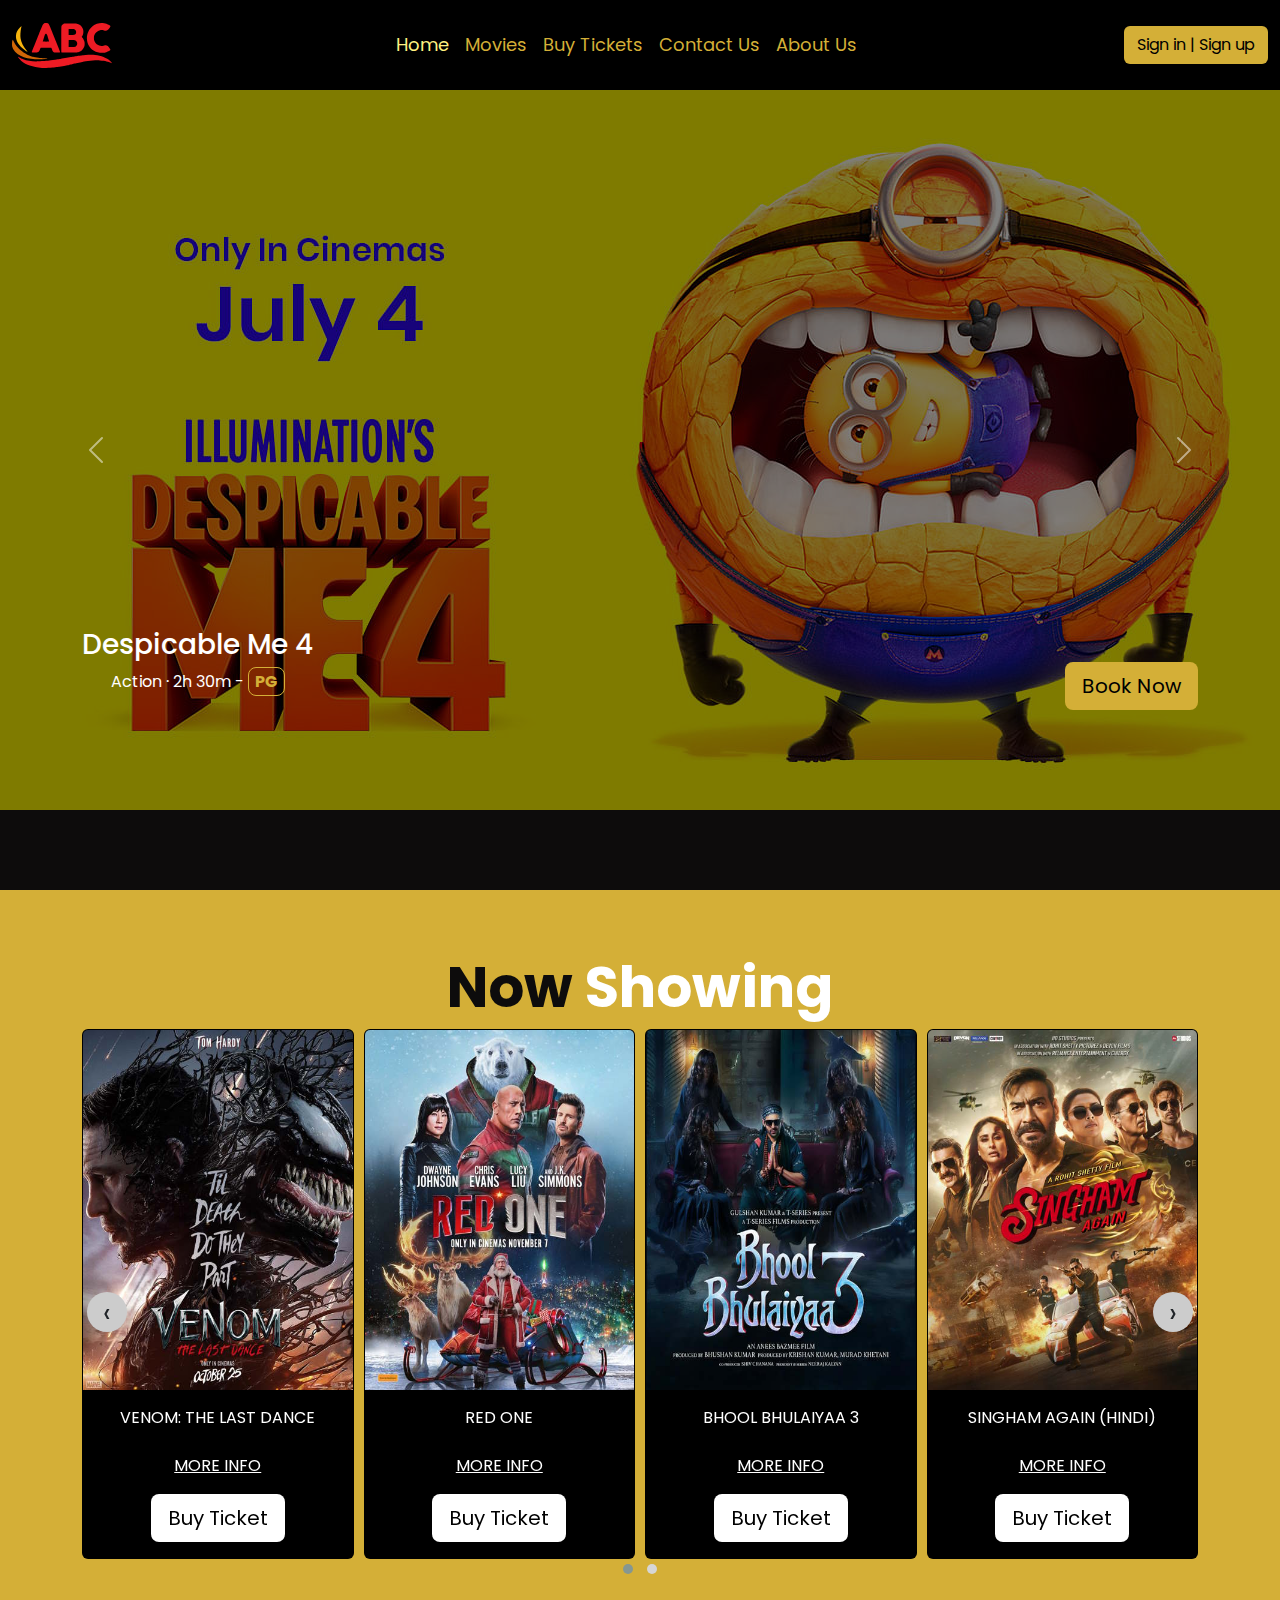
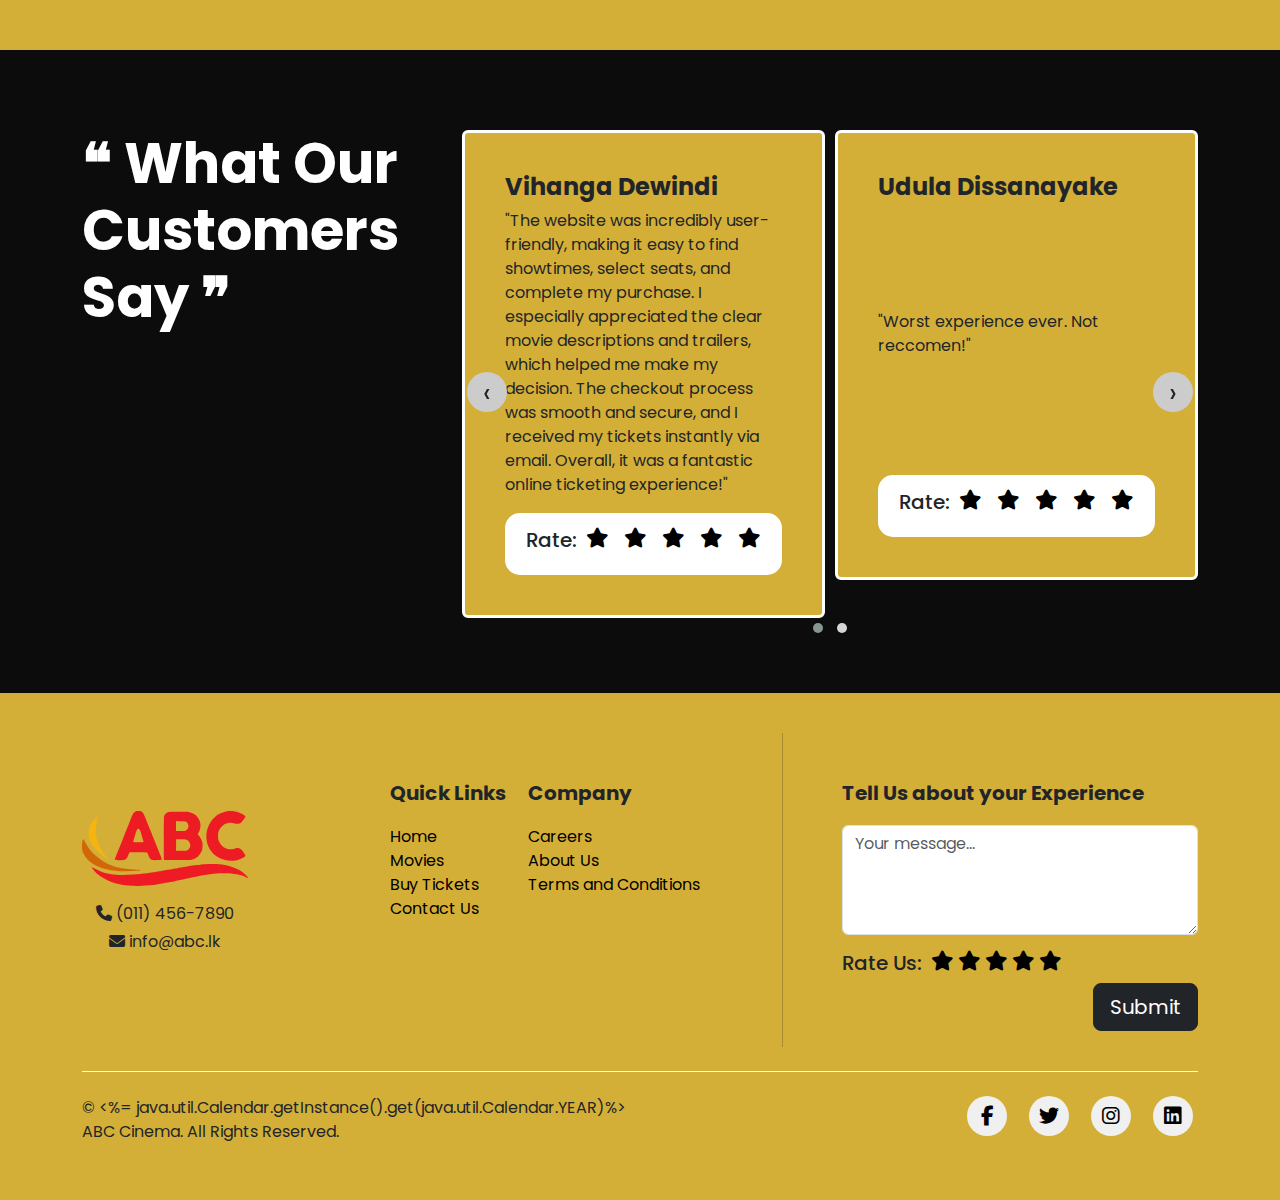
<file: index.html>
<!doctype html>
<html lang="en">

<head>
    <meta charset="utf-8">
    <meta name="viewport" content="width=device-width, initial-scale=1">
    <title>Wellcome to ABC Cinema</title>
    <link link-style href="https://cdn.jsdelivr.net/npm/bootstrap@5.3.3/dist/css/bootstrap.min.css" rel="stylesheet">
    <link link-style rel="stylesheet"
        href="https://cdnjs.cloudflare.com/ajax/libs/OwlCarousel2/2.3.4/assets/owl.carousel.min.css" />
    <link link-style rel="stylesheet"
        href="https://cdnjs.cloudflare.com/ajax/libs/OwlCarousel2/2.3.4/assets/owl.theme.default.min.css" />
    <link rel="stylesheet" href="https://cdnjs.cloudflare.com/ajax/libs/font-awesome/6.6.0/css/all.min.css" />
    <link rel="stylesheet" href="https://cdn.jsdelivr.net/npm/swiper@11/swiper-bundle.min.css" />
    <link rel="stylesheet" href="css/style.css">
</head>

<body>

    <!-- Navbar -->
    <nav class="navbar sticky-top navbar-expand-lg">
        <div class="container-fluid">
            <a class="navbar-brand" href="index.jsp">
                <img src="images/ABC President 2016.svg" alt="" width="100px" class="d-inline-block align-text-top">
            </a>
            <button class="navbar-toggler" type="button" data-bs-toggle="collapse"
                data-bs-target="#navbarSupportedContent" aria-controls="navbarSupportedContent" aria-expanded="false"
                aria-label="Toggle navigation">
                <span class="navbar-toggler-icon"></span>
            </button>
            <div class="collapse navbar-collapse" id="navbarSupportedContent">
                <ul class="navbar-nav mx-auto mb-2 mb-lg-0">
                    <li class="nav-item">
                        <a class="nav-link active" aria-current="page" href="index.html">Home</a>
                    </li>
                    <li class="nav-item">
                        <a class="nav-link " href="#">Movies</a>
                    </li>
                    <li class="nav-item">
                        <a class="nav-link" href="#">Buy Tickets</a>
                    </li>
                    <li class="nav-item">
                        <a class="nav-link" href="#">Contact Us</a>
                    </li>
                    <li class="nav-item">
                        <a class="nav-link" href="#">About Us</a>
                    </li>
                </ul>
                <a href="login.html" class="btn btn-login">Sign in | Sign up</a>
                <style>
                    .btn-login {
                        background-color: #D4AF37;
                        color: #000000;
                    }

                    .btn-login:hover {
                        background-color: #FFF282;
                        color: #000000;
                    }
                </style>
            </div>
        </div>
    </nav>
    <!-- Navbar -->

    <!-- Carousel -->
    <div id="carouselExampleFade" class="carousel slide carousel-fade" data-bs-ride="carousel">
        <div class="carousel-inner">
            <div class="carousel-item active">
                <div class="overlay"></div>
                <img src="images/despicable-me-4_1440.jpg" height="720px" class="d-block w-100" alt="...">
                <div
                    class="container carousel-caption d-flex flex-column flex-md-row justify-content-between align-items-center align-items-md-end">
                    <div class="text-left mb-3 mb-md-0">
                        <h3>Despicable Me 4</h3>
                        <p>Action <span> &#183; </span> 2h 30m - <span
                                style=" color: #D4AF37; font-weight: bold; border: solid 1px; border-radius: 8px; padding: 2px 6px;">PG</span>
                        </p>
                    </div>
                    <div class="text-right">
                        <button class="btn btn-lg btn-log">Book Now</button>
                    </div>
                </div>
            </div>
            <div class="carousel-item">
                <div class="overlay"></div>
                <img src="images/kanguva_1440.jpg" height="720px" class="d-block w-100" alt="...">
                <div
                    class="container carousel-caption d-flex flex-column flex-md-row justify-content-between align-items-center align-items-md-end">
                    <div class="text-left mb-3 mb-md-0">
                        <h3>Kanguva (Tamil)</h3>
                        <p>Action <span> &#183; </span> 2h 30m - <span
                                style=" color: #D4AF37; font-weight: bold; border: solid 1px; border-radius: 8px; padding: 2px 6px;">15+</span>
                        </p>
                    </div>
                    <div class="text-right">
                        <button class="btn btn-lg btn-log">Book Now</button>
                    </div>
                </div>
            </div>
            <div class="carousel-item">
                <div class="overlay"></div>
                <img src="images/ven_1440x720_v1-min.jpg" class="d-block w-100" alt="...">
                <div
                    class="container carousel-caption d-flex flex-column flex-md-row justify-content-between align-items-center align-items-md-end">
                    <div class="text-left mb-3 mb-md-0">
                        <h3>Venom: The Last Dance</h3>
                        <p>Action <span> &#183; </span> 1h 50m - <span
                                style=" color: #D4AF37; font-weight: bold; border: solid 1px; border-radius: 8px; padding: 2px 6px;">PG15</span>
                        </p>
                    </div>
                    <div class="text-right">
                        <button class="btn btn-lg btn-log">Book Now</button>
                    </div>
                </div>
            </div>
        </div>
        <button class="carousel-control-prev" type="button" data-bs-target="#carouselExampleFade" data-bs-slide="prev">
            <span class="carousel-control-prev-icon" aria-hidden="true"></span>
            <span class="visually-hidden">Previous</span>
        </button>
        <button class="carousel-control-next" type="button" data-bs-target="#carouselExampleFade" data-bs-slide="next">
            <span class="carousel-control-next-icon" aria-hidden="true"></span>
            <span class="visually-hidden">Next</span>
        </button>
    </div>
    <!-- Carousel -->

    <!-- Now Showing -->

    <div class="custom-margin" style="background-color: #D4AF37;">
        <div class="container">
            <h5 class="text-center fw-bold display-4" style="color: #0D0C0C;">Now <span
                    style="color: white;">Showing</span></h5>

            <div class="owl-carousel card-carousel owl-theme">
                <div class="item">
                    <div class="card card-color">
                        <img src="./images/venom.jpg" alt="" class="card-img-top">
                        <div class="card-body text-center">
                            <div class="card-title">VENOM: THE LAST DANCE</div>
                            <div class="card-body text-center">
                                <a href="#" class="card-link link-style">MORE INFO</a>
                            </div>
                            <a href="#" class="btn btn-lg btn-card">Buy Ticket</a>
                        </div>
                    </div>
                </div>
                <div class="item">
                    <div class="card card-color">
                        <img src="./images/redone.jpg" alt="" class="card-img-top">
                        <div class="card-body text-center">
                            <div class="card-title">RED ONE</div>
                            <div class="card-body text-center">
                                <a href="#" class="card-link link-style">MORE INFO</a>
                            </div>
                            <a href="#" class="btn btn-lg btn-card">Buy Ticket</a>
                        </div>
                    </div>
                </div>
                <div class="item">
                    <div class="card card-color">
                        <img src="./images/bb3.jpg" alt="" class="card-img-top">
                        <div class="card-body text-center">
                            <div class="card-title">BHOOL BHULAIYAA 3</div>
                            <div class="card-body text-center">
                                <a href="#" class="card-link link-style">MORE INFO</a>
                            </div>
                            <a href="#" class="btn btn-lg btn-card">Buy Ticket</a>
                        </div>
                    </div>
                </div>
                <div class="item">
                    <div class="card card-color">
                        <img src="./images/singam3.jpg" alt="" class="card-img-top">
                        <div class="card-body text-center">
                            <div class="card-title">SINGHAM AGAIN (HINDI)</div>
                            <div class="card-body text-center">
                                <a href="#" class="card-link link-style">MORE INFO</a>
                            </div>
                            <a href="#" class="btn btn-lg btn-card">Buy Ticket</a>
                        </div>
                    </div>
                </div>
                <div class="item">
                    <div class="card card-color">
                        <img src="./images/amaran.jpg" alt="" class="card-img-top">
                        <div class="card-body text-center">
                            <div class="card-title">AMARAN (TAMIL)</div>
                            <div class="card-body text-center">
                                <a href="#" class="card-link link-style">MORE INFO</a>
                            </div>
                            <a href="#" class="btn btn-lg btn-card">Buy Ticket</a>
                        </div>
                    </div>
                </div>
                <div class="item">
                    <div class="card card-color">
                        <img src="./images/IT ENDS WITH US.jpg" alt="" class="card-img-top">
                        <div class="card-body text-center">
                            <div class="card-title">IT ENDS WITH US</div>
                            <div class="card-body text-center">
                                <a href="#" class="card-link link-style">MORE INFO</a>
                            </div>
                            <a href="#" class="btn btn-lg btn-card">Buy Ticket</a>
                        </div>
                    </div>
                </div>
            </div>
        </div>
    </div>

    <!-- Now Showing -->

    <!-- Testimonials -->

    <div class="container mb-5">
        <div class="row">
            <div class="col-lg-4 col-md-5">
                <h5 class="text-left fw-bold display-4 testimonial-heading" style="color: white;">❝ What Our Customers
                    Say ❞</span></h5>
            </div>

            <div class="col-lg-8 col-md-7">
                <div class="owl-carousel testimonial-carousel owl-theme">
                    <div class="item">
                        <div class="card custom-card">
                            <div class="card-body card-body-test text-left">
                                <h4 class="fw-bold">Vihanga Dewindi</h4>
                                <p>"The website was incredibly user-friendly, making it easy to find showtimes, select
                                    seats, and complete my purchase. I especially appreciated the clear movie
                                    descriptions and trailers, which helped me make my decision. The checkout process
                                    was smooth and secure, and I received my tickets instantly via email. Overall, it
                                    was a fantastic online ticketing experience!"</p>
                                <div class="rating-box d-flex">
                                    <h5 class="rate">Rate: </h5>
                                    <div class="stars">
                                        <i class="fa-solid fa-star"></i>
                                        <i class="fa-solid fa-star"></i>
                                        <i class="fa-solid fa-star"></i>
                                        <i class="fa-solid fa-star"></i>
                                        <i class="fa-solid fa-star"></i>
                                    </div>
                                </div>
                            </div>
                        </div>
                    </div>
                    <div class="item">
                        <div class="card custom-card">
                            <div class="card-body card-body-test text-left">
                                <h4 class="fw-bold">Udula Dissanayake</h4>
                                <p>"Worst experience ever. Not reccomen!"</p>
                                <div class="rating-box d-flex">
                                    <h5 class="rate">Rate: </h5>
                                    <div class="stars">
                                        <i class="fa-solid fa-star"></i>
                                        <i class="fa-solid fa-star"></i>
                                        <i class="fa-solid fa-star"></i>
                                        <i class="fa-solid fa-star"></i>
                                        <i class="fa-solid fa-star"></i>
                                    </div>
                                </div>
                            </div>
                        </div>
                    </div>
                    <div class="item">
                        <div class="card custom-card">
                            <div class="card-body card-body-test text-left">
                                <h4 class="fw-bold">Ishara Sandaruwan</h4>
                                <p>"I had a great experience with ABC Cinema. The website was easy to navigate, and I
                                    was able to find showtimes and purchase tickets quickly. The theater was clean and
                                    comfortable, and the staff was friendly and helpful. I would definitely recommend
                                    ABC Cinema to others!</p>
                                <div class="rating-box d-flex">
                                    <h5 class="rate">Rate: </h5>
                                    <div class="stars">
                                        <i class="fa-solid fa-star"></i>
                                        <i class="fa-solid fa-star"></i>
                                        <i class="fa-solid fa-star"></i>
                                        <i class="fa-solid fa-star"></i>
                                        <i class="fa-solid fa-star"></i>
                                    </div>
                                </div>
                            </div>
                        </div>
                    </div>
                    <div class="item">
                        <div class="card custom-card">
                            <div class="card-body card-body-test text-left">
                                <h4 class="fw-bold">Kavishka Sulochana</h4>
                                <p>Lorem ipsum dolor sit amet consectetur adipisicing elit. Ipsa ipsam voluptates
                                    officiis? Corrupti dicta similique alias corporis quidem, quod non eius? Corrupti
                                    molestiae quam illo excepturi, totam laudantium explicabo facere?</p>
                                <div class="rating-box d-flex">
                                    <h5 class="rate">Rate: </h5>
                                    <div class="stars">
                                        <i class="fa-solid fa-star"></i>
                                        <i class="fa-solid fa-star"></i>
                                        <i class="fa-solid fa-star"></i>
                                        <i class="fa-solid fa-star"></i>
                                        <i class="fa-solid fa-star"></i>
                                    </div>
                                </div>
                            </div>
                        </div>
                    </div>
                </div>
            </div>
        </div>
    </div>

    <!-- Testimonials -->

    <!-- footer -->
    <section class="footer-section" style="background-color: #D4AF37; padding: 40px 0;">
        <div class="container">
            <div class="row mb-4">
                <div class="col-12 col-md-2 d-flex flex-column align-items-center justify-content-center mb-4 mb-md-0">
                    <img src="images/ABC President 2016.svg" width="200px" alt="logo" class="img-fluid mb-3">
                    <p class="mb-1"><i class="fa-solid fa-phone"></i> (011) 456-7890</p>
                    <p><i class="fa-solid fa-envelope"></i> info@abc.lk</p>
                </div>
                <div class="col-md-1 d-flex justify-content-center align-items-center">
                </div>
                <div class="col-md-4 mt-5 d-flex justify-content-evenly">
                    <div>
                        <h5 class="footer-title">Quick Links</h5>
                        <ul class="list-unstyled">
                            <li><a href="#" class="footer-item">Home</a></li>
                            <li><a href="#" class="footer-item">Movies</a></li>
                            <li><a href="#" class="footer-item">Buy Tickets</a></li>
                            <li><a href="#" class="footer-item">Contact Us</a></li>
                        </ul>
                    </div>
                    <div>
                        <h5 class="footer-title">Company</h5>
                        <ul class="list-unstyled">
                            <li><a href="#" class="footer-item">Careers</a></li>
                            <li><a href="#" class="footer-item">About Us</a></li>
                            <li><a href="#" class="footer-item">Terms and Conditions</a></li>
                        </ul>
                    </div>
                </div>
                <div class="col-md-1 d-flex justify-content-center align-items-center">
                    <div class="vr"></div>
                </div>
                <div class="col-md-4 mt-5">
                    <div>
                        <h5 class="footer-title">Tell Us about your Experience</h5>
                        <form>
                            <div class="mb-3">
                                <textarea class="form-control" id="message" rows="4"
                                    placeholder="Your message..."></textarea>
                            </div>
                            <div class=" d-flex">
                                <h5 class="rate">Rate Us: </h5>
                                <div class="stars">
                                    <i class="fa-solid fa-star"></i>
                                    <i class="fa-solid fa-star"></i>
                                    <i class="fa-solid fa-star"></i>
                                    <i class="fa-solid fa-star"></i>
                                    <i class="fa-solid fa-star"></i>
                                </div>
                            </div>
                            <div class="mb-3 text-end">
                                <button type="submit" class="btn btn-dark btn-lg">Submit</button>
                            </div>
                        </form>
                    </div>
                </div>
            </div>
            <div class="border-bottom border-light"></div>
            <div class="row mt-4">
                <div class="col-md-6">
                    <p class="text-center text-md-start">© <%=
                            java.util.Calendar.getInstance().get(java.util.Calendar.YEAR)%> ABC Cinema. All Rights
                            Reserved.</p>
                </div>
                <div class="col-md-6">
                    <ul class="list-unstyled list-inline social text-center text-md-end">
                        <li class="list-inline-item"><a href="#" class="footer-item circle"><i
                                    class="fab fa-facebook-f"></i></a></li>
                        <li class="list-inline-item"><a href="#" class="footer-item circle"><i
                                    class="fab fa-twitter"></i></a></li>
                        <li class="list-inline-item"><a href="#" class="footer-item circle"><i
                                    class="fab fa-instagram"></i></a></li>
                        <li class="list-inline-item"><a href="#" class="footer-item circle"><i
                                    class="fab fa-linkedin"></i></a></li>
                    </ul>
                </div>
            </div>
        </div>
    </section>
    <!-- Footer -->

    <script src="https://cdnjs.cloudflare.com/ajax/libs/jquery/3.7.1/jquery.min.js"></script>
    <script src="https://cdn.jsdelivr.net/npm/bootstrap@5.3.3/dist/js/bootstrap.bundle.min.js"></script>
    <script src="https://cdnjs.cloudflare.com/ajax/libs/OwlCarousel2/2.3.4/owl.carousel.min.js"></script>

    <script>
        // Card Carousel
        $('.card-carousel').owlCarousel({
            loop: true,
            margin: 10,
            nav: true,
            autoplay: true,
            autoplayTimeout: 5000,
            responsive: {
                0: {
                    items: 1
                },
                600: {
                    items: 2
                },
                1000: {
                    items: 4
                }
            }
        });

        // Testimonial Carousel
        $('.testimonial-carousel').owlCarousel({
            loop: true,
            margin: 10,
            nav: true,
            responsive: {
                0: {
                    items: 1
                },
                600: {
                    items: 2
                },
                1000: {
                    items: 2
                }
            }
        });
    </script>
</body>

</html>
</file>
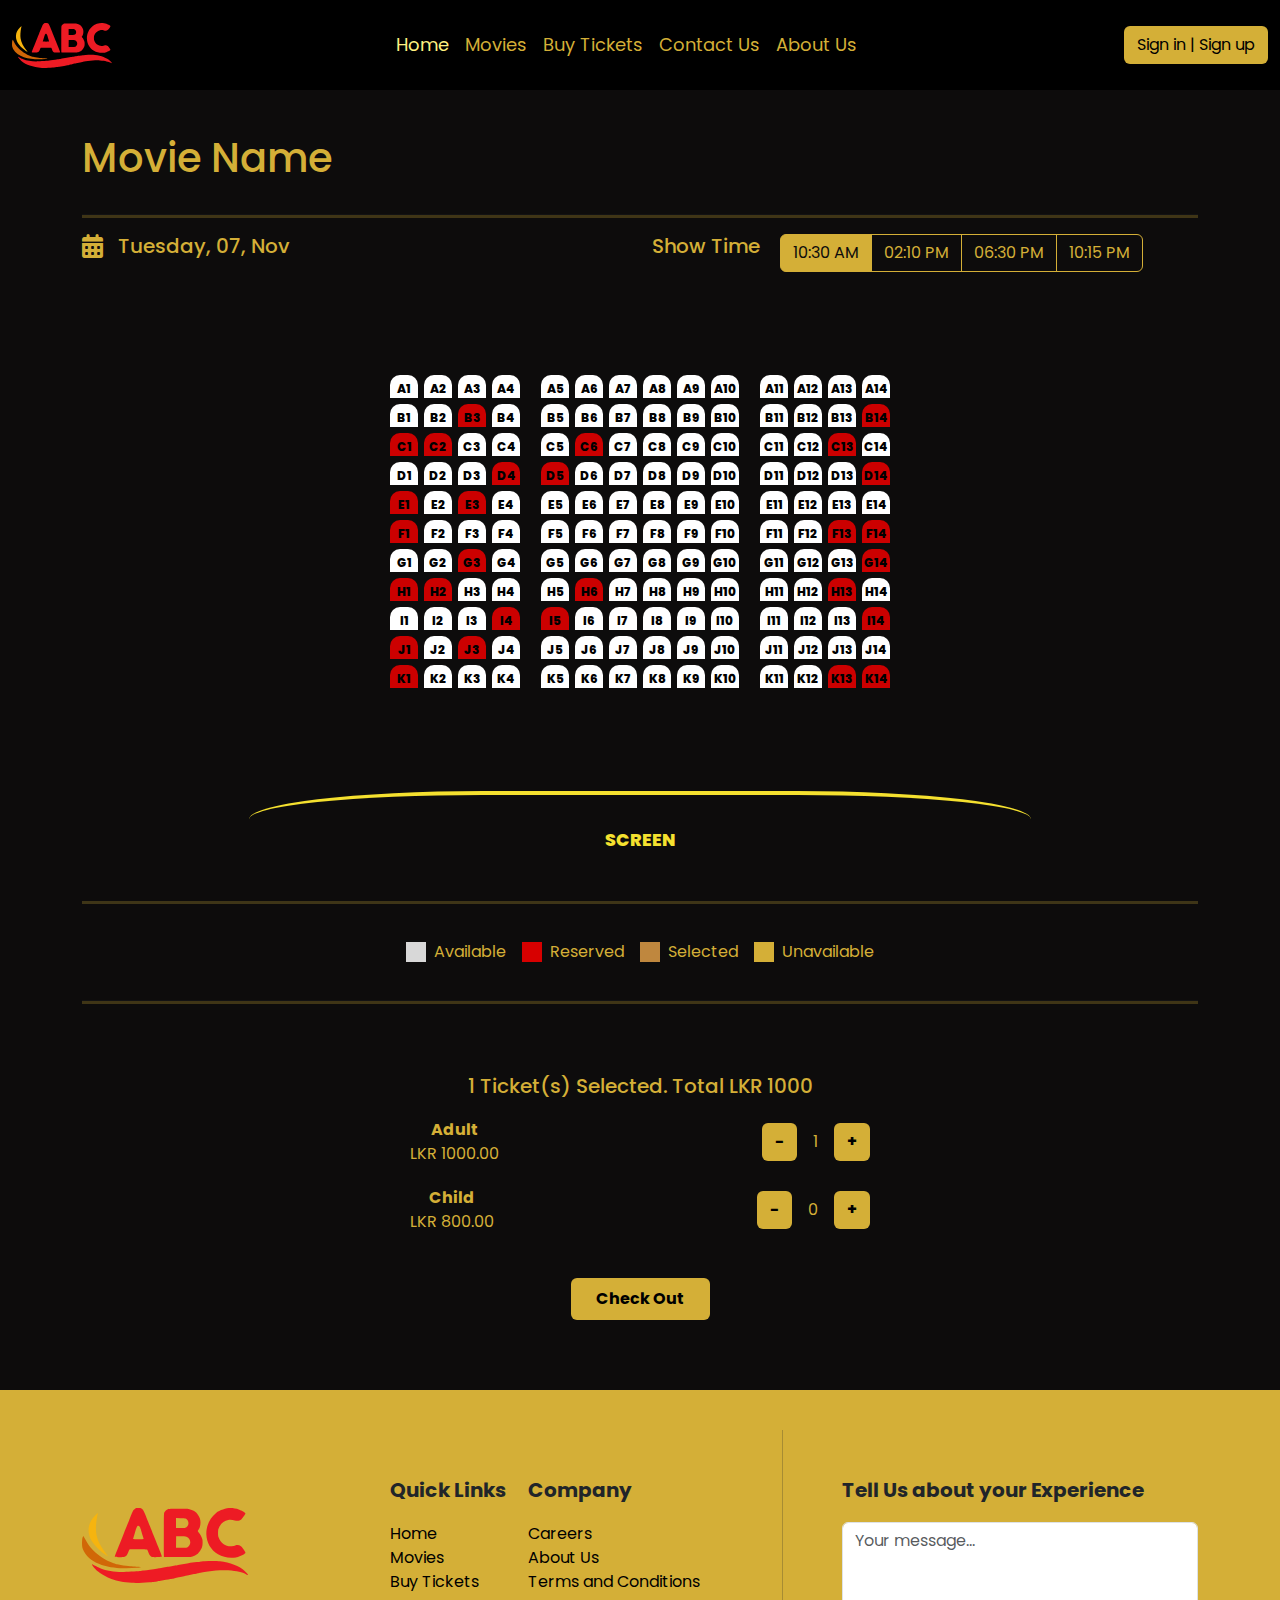
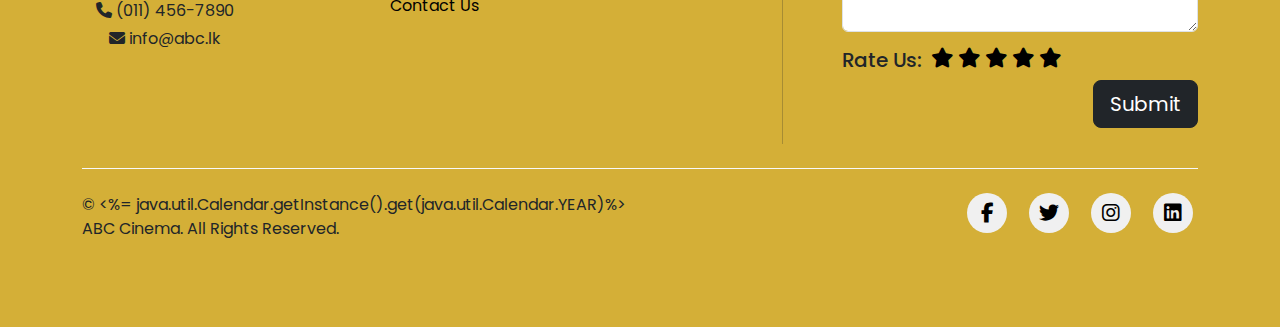
<file: seatBook.html>
<!doctype html>
<html lang="en">

<head>
    <meta charset="utf-8">
    <meta name="viewport" content="width=device-width, initial-scale=1">
    <title>Wellcome to ABC Cinema</title>
    <link link-style href="https://cdn.jsdelivr.net/npm/bootstrap@5.3.3/dist/css/bootstrap.min.css" rel="stylesheet">
    <link link-style rel="stylesheet"
        href="https://cdnjs.cloudflare.com/ajax/libs/OwlCarousel2/2.3.4/assets/owl.carousel.min.css" />
    <link link-style rel="stylesheet"
        href="https://cdnjs.cloudflare.com/ajax/libs/OwlCarousel2/2.3.4/assets/owl.theme.default.min.css" />
    <link rel="stylesheet" href="https://cdnjs.cloudflare.com/ajax/libs/font-awesome/6.6.0/css/all.min.css" />
    <link rel="stylesheet" href="https://cdn.jsdelivr.net/npm/swiper@11/swiper-bundle.min.css" />
    <link rel="stylesheet" href="css/style.css">
    <link rel="stylesheet" href="css/seatBook.css">
</head>

<body>
    <!-- Navbar -->
    <nav class="navbar sticky-top navbar-expand-lg">
        <div class="container-fluid">
            <a class="navbar-brand" href="index.jsp">
                <img src="images/ABC President 2016.svg" alt="" width="100px" class="d-inline-block align-text-top">
            </a>
            <button class="navbar-toggler" type="button" data-bs-toggle="collapse"
                data-bs-target="#navbarSupportedContent" aria-controls="navbarSupportedContent" aria-expanded="false"
                aria-label="Toggle navigation">
                <span class="navbar-toggler-icon"></span>
            </button>
            <div class="collapse navbar-collapse" id="navbarSupportedContent">
                <ul class="navbar-nav mx-auto mb-2 mb-lg-0">
                    <li class="nav-item">
                        <a class="nav-link active" aria-current="page" href="index.html">Home</a>
                    </li>
                    <li class="nav-item">
                        <a class="nav-link " href="#">Movies</a>
                    </li>
                    <li class="nav-item">
                        <a class="nav-link" href="#">Buy Tickets</a>
                    </li>
                    <li class="nav-item">
                        <a class="nav-link" href="#">Contact Us</a>
                    </li>
                    <li class="nav-item">
                        <a class="nav-link" href="#">About Us</a>
                    </li>
                </ul>
                <a href="login.html" class="btn btn-login">Sign in | Sign up</a>
                <style>
                    .btn-login {
                        background-color: #D4AF37;
                        color: #000000;
                    }

                    .btn-login:hover {
                        background-color: #FFF282;
                        color: #000000;
                    }
                </style>
            </div>
        </div>
    </nav>
    <!-- Navbar -->

    <div class="container">
        <div class="d-flex justify-content-between align-items-center my-4">
            <h1 style="color: #D4AF37; padding-top: 20px">Movie Name</h1>
        </div>
        <hr style="border-bottom: 3px solid #D4AF37;">
        <div class="row">
            <div class="show-date col-md-6 col-sm-12 d-flex">
                <i class="fa-solid fa-calendar-days"></i>
                <h5 class="text-md-center" style="color: #D4AF37;"> Tuesday, 07, Nov</h5>
            </div>
            <div class="show-time col-md-6 col-sm-12 d-md-flex">
                <h5 style="color: #D4AF37; padding-right: 20px;">Show Time</h5>
                <div class="btn-group" role="group" aria-label="Basic radio toggle button group">
                    <input type="radio" class="btn-check" name="btnradio" id="btnradio1" autocomplete="off" checked>
                    <label class="btn btn-outline-primary" for="btnradio1">10:30 AM</label>

                    <input type="radio" class="btn-check" name="btnradio" id="btnradio2" autocomplete="off">
                    <label class="btn btn-outline-primary" for="btnradio2">02:10 PM</label>

                    <input type="radio" class="btn-check" name="btnradio" id="btnradio3" autocomplete="off">
                    <label class="btn btn-outline-primary" for="btnradio3">06:30 PM</label>

                    <input type="radio" class="btn-check" name="btnradio" id="btnradio4" autocomplete="off">
                    <label class="btn btn-outline-primary" for="btnradio4">10:15 PM</label>
                </div>
            </div>
        </div>


        <!-- Seat Select -->
        <div class="container seat-container">
            <div class="row">
                <div class="seat">A1</div>
                <div class="seat">A2</div>
                <div class="seat">A3</div>
                <div class="seat">A4</div>
                <div class="seat">A5</div>
                <div class="seat">A6</div>
                <div class="seat">A7</div>
                <div class="seat">A8</div>
                <div class="seat">A9</div>
                <div class="seat">A10</div>
                <div class="seat">A11</div>
                <div class="seat">A12</div>
                <div class="seat">A13</div>
                <div class="seat">A14</div>
            </div>
            <div class="row">
                <div class="seat">B1</div>
                <div class="seat">B2</div>
                <div class="seat occupied">B3</div>
                <div class="seat">B4</div>
                <div class="seat">B5</div>
                <div class="seat">B6</div>
                <div class="seat">B7</div>
                <div class="seat">B8</div>
                <div class="seat">B9</div>
                <div class="seat">B10</div>
                <div class="seat">B11</div>
                <div class="seat">B12</div>
                <div class="seat">B13</div>
                <div class="seat occupied">B14</div>
            </div>
            <div class="row">
                <div class="seat occupied">C1</div>
                <div class="seat occupied">C2</div>
                <div class="seat">C3</div>
                <div class="seat">C4</div>
                <div class="seat">C5</div>
                <div class="seat occupied">C6</div>
                <div class="seat">C7</div>
                <div class="seat">C8</div>
                <div class="seat">C9</div>
                <div class="seat">C10</div>
                <div class="seat">C11</div>
                <div class="seat">C12</div>
                <div class="seat occupied">C13</div>
                <div class="seat">C14</div>
            </div>
            <div class="row">
                <div class="seat">D1</div>
                <div class="seat">D2</div>
                <div class="seat">D3</div>
                <div class="seat occupied">D4</div>
                <div class="seat occupied">D5</div>
                <div class="seat">D6</div>
                <div class="seat">D7</div>
                <div class="seat">D8</div>
                <div class="seat">D9</div>
                <div class="seat">D10</div>
                <div class="seat">D11</div>
                <div class="seat">D12</div>
                <div class="seat">D13</div>
                <div class="seat occupied">D14</div>
            </div>
            <div class="row">
                <div class="seat occupied">E1</div>
                <div class="seat">E2</div>
                <div class="seat occupied">E3</div>
                <div class="seat">E4</div>
                <div class="seat">E5</div>
                <div class="seat">E6</div>
                <div class="seat">E7</div>
                <div class="seat">E8</div>
                <div class="seat">E9</div>
                <div class="seat">E10</div>
                <div class="seat">E11</div>
                <div class="seat">E12</div>
                <div class="seat">E13</div>
                <div class="seat">E14</div>
            </div>
            <div class="row">
                <div class="seat occupied">F1</div>
                <div class="seat">F2</div>
                <div class="seat">F3</div>
                <div class="seat">F4</div>
                <div class="seat">F5</div>
                <div class="seat">F6</div>
                <div class="seat">F7</div>
                <div class="seat">F8</div>
                <div class="seat">F9</div>
                <div class="seat">F10</div>
                <div class="seat">F11</div>
                <div class="seat">F12</div>
                <div class="seat occupied">F13</div>
                <div class="seat occupied">F14</div>
            </div>
            <div class="row">
                <div class="seat">G1</div>
                <div class="seat">G2</div>
                <div class="seat occupied">G3</div>
                <div class="seat">G4</div>
                <div class="seat">G5</div>
                <div class="seat">G6</div>
                <div class="seat">G7</div>
                <div class="seat">G8</div>
                <div class="seat">G9</div>
                <div class="seat">G10</div>
                <div class="seat">G11</div>
                <div class="seat">G12</div>
                <div class="seat">G13</div>
                <div class="seat occupied">G14</div>
            </div>
            <div class="row">
                <div class="seat occupied">H1</div>
                <div class="seat occupied">H2</div>
                <div class="seat">H3</div>
                <div class="seat">H4</div>
                <div class="seat">H5</div>
                <div class="seat occupied">H6</div>
                <div class="seat">H7</div>
                <div class="seat">H8</div>
                <div class="seat">H9</div>
                <div class="seat">H10</div>
                <div class="seat">H11</div>
                <div class="seat">H12</div>
                <div class="seat occupied">H13</div>
                <div class="seat">H14</div>
            </div>
            <div class="row">
                <div class="seat">I1</div>
                <div class="seat">I2</div>
                <div class="seat">I3</div>
                <div class="seat occupied">I4</div>
                <div class="seat occupied">I5</div>
                <div class="seat">I6</div>
                <div class="seat">I7</div>
                <div class="seat">I8</div>
                <div class="seat">I9</div>
                <div class="seat">I10</div>
                <div class="seat">I11</div>
                <div class="seat">I12</div>
                <div class="seat">I13</div>
                <div class="seat occupied">I14</div>
            </div>
            <div class="row">
                <div class="seat occupied">J1</div>
                <div class="seat">J2</div>
                <div class="seat occupied">J3</div>
                <div class="seat">J4</div>
                <div class="seat">J5</div>
                <div class="seat">J6</div>
                <div class="seat">J7</div>
                <div class="seat">J8</div>
                <div class="seat">J9</div>
                <div class="seat">J10</div>
                <div class="seat">J11</div>
                <div class="seat">J12</div>
                <div class="seat">J13</div>
                <div class="seat">J14</div>
            </div>
            <div class="row">
                <div class="seat occupied">K1</div>
                <div class="seat">K2</div>
                <div class="seat">K3</div>
                <div class="seat">K4</div>
                <div class="seat">K5</div>
                <div class="seat">K6</div>
                <div class="seat">K7</div>
                <div class="seat">K8</div>
                <div class="seat">K9</div>
                <div class="seat">K10</div>
                <div class="seat">K11</div>
                <div class="seat">K12</div>
                <div class="seat occupied">K13</div>
                <div class="seat occupied">K14</div>
            </div>
        </div>
        <!-- Seat Select -->

        <div class="screen mt-4">SCREEN</div>

        <hr style="border-top: 3px solid #D4AF37;">
        <div style="padding-top: 20px; padding-bottom: 20px;">
            <div class="row">
                <div class="col-12 d-flex justify-content-center">
                    <div class="legend-container d-flex justify-content-start align-items-center gap-3">
                        <div class="legend-item">
                            <div class="legend-box legend-available"></div>
                            <span class="legend-text">Available</span>
                        </div>
                        <div class="legend-item">
                            <div class="legend-box legend-reserved"></div>
                            <span class="legend-text">Reserved</span>
                        </div>
                        <div class="legend-item">
                            <div class="legend-box legend-selected"></div>
                            <span class="legend-text">Selected</span>
                        </div>
                        <div class="legend-item">
                            <div class="legend-box legend-unavailable"></div>
                            <span class="legend-text">Unavailable</span>
                        </div>
                    </div>
                </div>
            </div>
        </div>
        <hr style="border-bottom: 3px solid #D4AF37;">

        <div class="ticket-section">
            <h5><span id="count">1</span> Ticket(s) Selected. Total <span id="total">LKR 1000</span></h5>
            <div class="ticket-type">
                <div>
                    <strong>Adult</strong><br>
                    LKR 1000.00
                </div>
                <div class="d-flex align-items-center">
                    <button class="btn btn-log">-</button>
                    <span class="mx-3">1</span>
                    <button class="btn btn-log">+</button>
                </div>
            </div>
            <div class="ticket-type">
                <div>
                    <strong>Child</strong><br>
                    LKR 800.00
                </div>
                <div class="d-flex align-items-center">
                    <button class="btn btn-log">-</button>
                    <span class="mx-3">0</span>
                    <button class="btn btn-log">+</button>
                </div>
            </div>
            <button class="btn btn-log mt-4 px-4 py-2">Check Out</button>
        </div>
    </div>

    <!-- footer -->
    <section class="footer-section" style="background-color: #D4AF37; padding: 40px 0;">
        <div class="container">
            <div class="row mb-4">
                <div class="col-12 col-md-2 d-flex flex-column align-items-center justify-content-center mb-4 mb-md-0">
                    <img src="images/ABC President 2016.svg" width="200px" alt="logo" class="img-fluid mb-3">
                    <p class="mb-1"><i class="fa-solid fa-phone"></i> (011) 456-7890</p>
                    <p><i class="fa-solid fa-envelope"></i> info@abc.lk</p>
                </div>
                <div class="col-md-1 d-flex justify-content-center align-items-center">
                </div>
                <div class="col-md-4 mt-5 d-flex justify-content-evenly">
                    <div>
                        <h5 class="footer-title">Quick Links</h5>
                        <ul class="list-unstyled">
                            <li><a href="#" class="footer-item">Home</a></li>
                            <li><a href="#" class="footer-item">Movies</a></li>
                            <li><a href="#" class="footer-item">Buy Tickets</a></li>
                            <li><a href="#" class="footer-item">Contact Us</a></li>
                        </ul>
                    </div>
                    <div>
                        <h5 class="footer-title">Company</h5>
                        <ul class="list-unstyled">
                            <li><a href="#" class="footer-item">Careers</a></li>
                            <li><a href="#" class="footer-item">About Us</a></li>
                            <li><a href="#" class="footer-item">Terms and Conditions</a></li>
                        </ul>
                    </div>
                </div>
                <div class="col-md-1 d-flex justify-content-center align-items-center">
                    <div class="vr"></div>
                </div>
                <div class="col-md-4 mt-5">
                    <div>
                        <h5 class="footer-title">Tell Us about your Experience</h5>
                        <form>
                            <div class="mb-3">
                                <textarea class="form-control" id="message" rows="4"
                                    placeholder="Your message..."></textarea>
                            </div>
                            <div class=" d-flex">
                                <h5 class="rate">Rate Us: </h5>
                                <div class="stars">
                                    <i class="fa-solid fa-star"></i>
                                    <i class="fa-solid fa-star"></i>
                                    <i class="fa-solid fa-star"></i>
                                    <i class="fa-solid fa-star"></i>
                                    <i class="fa-solid fa-star"></i>
                                </div>
                            </div>
                            <div class="mb-3 text-end">
                                <button type="submit" class="btn btn-dark btn-lg">Submit</button>
                            </div>
                        </form>
                    </div>
                </div>
            </div>
            <div class="border-bottom border-light"></div>
            <div class="row mt-4">
                <div class="col-md-6">
                    <p class="text-center text-md-start">© <%=
                            java.util.Calendar.getInstance().get(java.util.Calendar.YEAR)%> ABC Cinema. All Rights
                            Reserved.</p>
                </div>
                <div class="col-md-6">
                    <ul class="list-unstyled list-inline social text-center text-md-end">
                        <li class="list-inline-item"><a href="#" class="footer-item circle"><i
                                    class="fab fa-facebook-f"></i></a></li>
                        <li class="list-inline-item"><a href="#" class="footer-item circle"><i
                                    class="fab fa-twitter"></i></a></li>
                        <li class="list-inline-item"><a href="#" class="footer-item circle"><i
                                    class="fab fa-instagram"></i></a></li>
                        <li class="list-inline-item"><a href="#" class="footer-item circle"><i
                                    class="fab fa-linkedin"></i></a></li>
                    </ul>
                </div>
            </div>
        </div>
    </section>
    <!-- Footer -->
</body>

</html>
</file>
<file: css/style.css>
@import url('https://fonts.googleapis.com/css2?family=Inter:ital,opsz,wght@0,14..32,100..900;1,14..32,100..900&family=Poppins:ital,wght@0,100;0,200;0,300;0,400;0,500;0,600;0,700;0,800;0,900;1,100;1,200;1,300;1,400;1,500;1,600;1,700;1,800;1,900&display=swap');

body {
    font-family: 'Poppins', sans-serif;
    background-color: #0D0C0C;
}

.navbar {
    background-color: black;
    height: 90px;
    font-size: 18px;
}

.navbar-nav .nav-link {
    color: #D4AF37;
}

.navbar-nav .nav-link.active,
.navbar-nav .nav-link:focus,
.navbar-nav .nav-link:hover {
    color: #FFF282;
}
.btn-login {
    background-color: #D4AF37;
    color: #000000;
}

.btn-login:hover {
    background-color: #FFF282;
    color: #000000;
}
.footerItem {
    color: black;
}

.circle {
    display: inline-block;
    width: 40px;
    height: 40px;
    line-height: 40px;
    border-radius: 50%;
    background-color: #f0f0f0;
    text-align: center;
    color: #000;
    margin: 5px;
}

.footer-section {
    background-color: #D4AF37;
    padding: 40px 0;
}

.footer-title {
    font-weight: bold;
    margin-bottom: 20px;
}

.footer-item {
    color: #000000;
    text-decoration: none;
    transition: color 0.3s;
}

.footer-item:hover {
    color: #FFF282;
}

.social .footer-item {
    font-size: 20px;
    margin: 0 5px;
    color: black;
}

.social .footer-item:hover {
    color: #D4AF37;
}

@media only screen and (max-width: 940px) {
    .navbar {
        background: #000 !important;
        color: #fff !important;
        text-align: center;
        top: 0;
    }

    .navbar-nav .nav-item {
        background: #000;
    }

    .navbar-collapse {
        background-color: black;
        padding-bottom: 40px;
    }
}

.carousel-item img {
    height: 720px;
    object-fit: cover;
}
.btn-log {
    background-color: #D4AF37;
    color: #000000;
}

.btn-log:hover {
    background-color: #FFF282;
    color: #000000;
}
.overlay {
    position: absolute;
    top: 0;
    left: 0;
    width: 100%;
    height: 100%;
    background: rgba(0, 0, 0, 0.5);
}
.carousel-caption {
    position: absolute;
    bottom: 80px;
    left: 20px;
    right: 20px;
}
.card-color {
    background-color: #000000;
    color: white;
}

.link-style {
    color: white;
    text-decoration: underline;
}

.btn-card {
    background-color: white;
    color: #000000;
}

.btn-card:hover {
    background-color: #D4AF37;
    color: #000000;
}

.custom-margin {
    margin-top: 5rem;
    margin-bottom: 5rem;
    padding-top: 4rem;
    padding-bottom: 4rem;
}

@media only screen and (max-width: 768px) {
    .carousel-item img {
        height: 340px;
        object-fit: cover;
    }
    .carousel-caption {
        position: absolute;
        bottom: 80px;
        left: 0px;
        right: 0px;
    }
}

.owl-carousel .owl-nav button.owl-prev,
.owl-carousel .owl-nav button.owl-next {
    z-index: 1;
    width: 40px;
    height: 40px;
    background-color: #ccc;
    border-radius: 50%;
    position: absolute;
    top: 50%;
    transform: translatey(-50%);
}

.owl-carousel .owl-nav button.owl-prev:hover,
.owl-carousel .owl-nav button.owl-next:hover {
    background-color: #FFF282;
    color: #000000;
}

.owl-nav button span {
    font-size: 28px;
    height: 100%;
    display: block;
    width: 100%;
}

.owl-carousel .owl-nav button.owl-prev {
    left: 0;
}

.owl-carousel .owl-nav button.owl-next {
    right: 0;
}

.owl-carousel .owl-nav {
    margin: 0;
}
.card-body-test {
    padding: 40px;
}
.custom-card {
    min-height: 450px;
    background-color: #D4AF37;
    border: solid 3px white;
}

.rating-box {
    position: relative;
    background: #fff;
    padding: 15px;
    justify-content: center;
    border-radius: 15px;
}
.rating-box .stars {
    display: flex;
    justify-content: center;
    gap: 15px;
}
.stars i {
    font-size: 20px;
    color: black;
    cursor: pointer;
}
.rate {
    padding-right: 10px;
}
.custom-card {
    height: 100%;
    display: flex;
    flex-direction: column;
    justify-content: space-between;
}

.custom-card .card-body {
    flex-grow: 1;
    display: flex;
    flex-direction: column;
    justify-content: space-between;
}
</file>
<file: css/seatBook.css>
@import url('https://fonts.googleapis.com/css2?family=Inter:ital,opsz,wght@0,14..32,100..900;1,14..32,100..900&family=Poppins:ital,wght@0,100;0,200;0,300;0,400;0,500;0,600;0,700;0,800;0,900;1,100;1,200;1,300;1,400;1,500;1,600;1,700;1,800;1,900&display=swap');

body {
    font-family: 'Poppins', sans-serif;
    background-color: #0D0C0C;
}

.container .screen {
    text-align: center;
    color: #F5E12F;
    font-size: 1.1rem;
    font-weight: 800;
    border-top: #F5E12F 4px solid;
    border-radius: 30%;
    padding: 2rem;
    margin: auto;
    margin-top: 1rem;
    width: 70%;
}

.btn-outline-primary {
    color: #D4AF37;
    border-color: #D4AF37;
}

.btn-outline-primary:hover,
.btn-outline-primary:focus,
.btn-outline-primary:active,
.btn-outline-primary.active,
.btn-outline-primary:active:focus {
    background-color: #D4AF37;
    border-color: #D4AF37 !important;
    color: #fff !important;
}

input[type="radio"].btn-check:checked+.btn-outline-primary {
    background-color: #D4AF37;
    border-color: #D4AF37;
    color: #0D0C0C;
}

.fa-calendar-days {
    font-size: 1.5rem;
    color: #D4AF37;
    padding-right: 15px;
}

.show-time {
    padding-bottom: 50px;
}

.legend-item {
    display: flex;
    align-items: center;
    gap: 0.5rem;
}

.legend-box {
    width: 20px;
    height: 20px;
}

.legend-available {
    background-color: #D8D8D8;
}

.legend-reserved {
    background-color: #D70000;
}

.legend-selected {
    background-color: #BF873E;
}

.legend-unavailable {
    background-color: #D4AF37;
}

.legend-text {
    color: #D4AF37;
    font-size: 1rem;
}

.movie-container {
    margin-top: 50px;
    display: flex;
}

.movie-container label {
    display: flex;
    justify-content: left;
    align-content: center;
    padding-top: 10px;
}

.movie-container select {
    background-color: #fff;
    border: 0;
    border-radius: 5px;
    font-size: 14px;
    margin-left: 10px;
    padding: 5px 15px 5px 15px;
    -moz-appearance: none;
    -webkit-appearance: none;
    appearance: none;
    margin-right: 25px;
}

.container {
    perspective: 1000px;
    margin-bottom: 30px;
}

.seat {
    background-color: #ffffff;
    color: black;
    height: 23px;
    width: 28px;
    margin: 3px;
    border-top-left-radius: 10px;
    border-top-right-radius: 10px;
    padding: 5px;
    display: flex;
    justify-content: center;
    font-weight: 800;
    font-size: 12px;
}

.seat.selected {
    background-color: #BF873E;
}

.seat.occupied {
    background-color: #cc0000;
}

.seat:nth-of-type(4) {
    margin-right: 18px;
}

.seat:nth-last-of-type(4) {
    margin-left: 18px;
}

.seat:not(.occupied):hover {
    cursor: pointer;
    transform: scale(1.2);
}

.seat-container {
    display: flex;
    flex-direction: column;
    align-items: center;
    justify-content: center;
    padding-top: 50px;
    padding-bottom: 70px;
}

@media screen and (max-width: 768px) {
    .show-date {
        padding-bottom: 20px;
        display: flex;
        justify-content: center;
    }

    h5 {
        font-size: 1rem;
    }

    .fa-calendar-days {
        font-size: 1.5rem;
    }

    .show-time {
        padding-bottom: 30px;
    }

    .legend-text {
        font-size: 0.7rem;
    }

    .legend-container {
        display: flex;
        flex-wrap: wrap;
        justify-content: center;
    }

    .legend-item {
        flex: 0 0 46%;
    }

    .legend-box {
        width: 15px;
        height: 15px;
    }

    .seat {
        height: 18px;
        width: 15px;
    }
}

@media (max-width: 768px) {
    .seat {
        background-color: #ffffff;
        color: black;
        height: 14px;
        width: 17px;
        margin: 1.5px;
        border-top-left-radius: 5px;
        border-top-right-radius: 5px;
        padding: 2.5px;
        display: flex;
        justify-content: center;
        font-weight: 800;
        font-size: 8px;
    }

    .seat-container {
        display: flex;
        flex-direction: column;
        align-items: center;
        justify-content: center;
        padding-top: 30px;
        padding-bottom: 30px;
    }
}

@media (max-width: 338px) {
    .seat {
        background-color: #ffffff;
        color: black;
        height: 12px;
        width: 15px;
        margin: 1px;
        border-top-left-radius: 3px;
        border-top-right-radius: 3px;
        padding: 2px;
        display: flex;
        justify-content: center;
        font-weight: 800;
        font-size: 8px;
    }

    .seat-container {
        display: flex;
        flex-direction: column;
        align-items: center;
        justify-content: center;
        padding-top: 50px;
        padding-bottom: 70px;
    }
}

.btn-log {
    background-color: #D4AF37;
    color: #000000;
    font-weight: bold;
}

.btn-log:hover {
    background-color: #FFF282;
    color: #000000;
}

.ticket-section {
    max-width: 500px;
    margin: 50px auto;
    padding: 20px;
    text-align: center;
    color: #D4AF37;
}

.ticket-type {
    display: flex;
    justify-content: space-between;
    align-items: center;
    margin: 20px 0;
}
</file>
